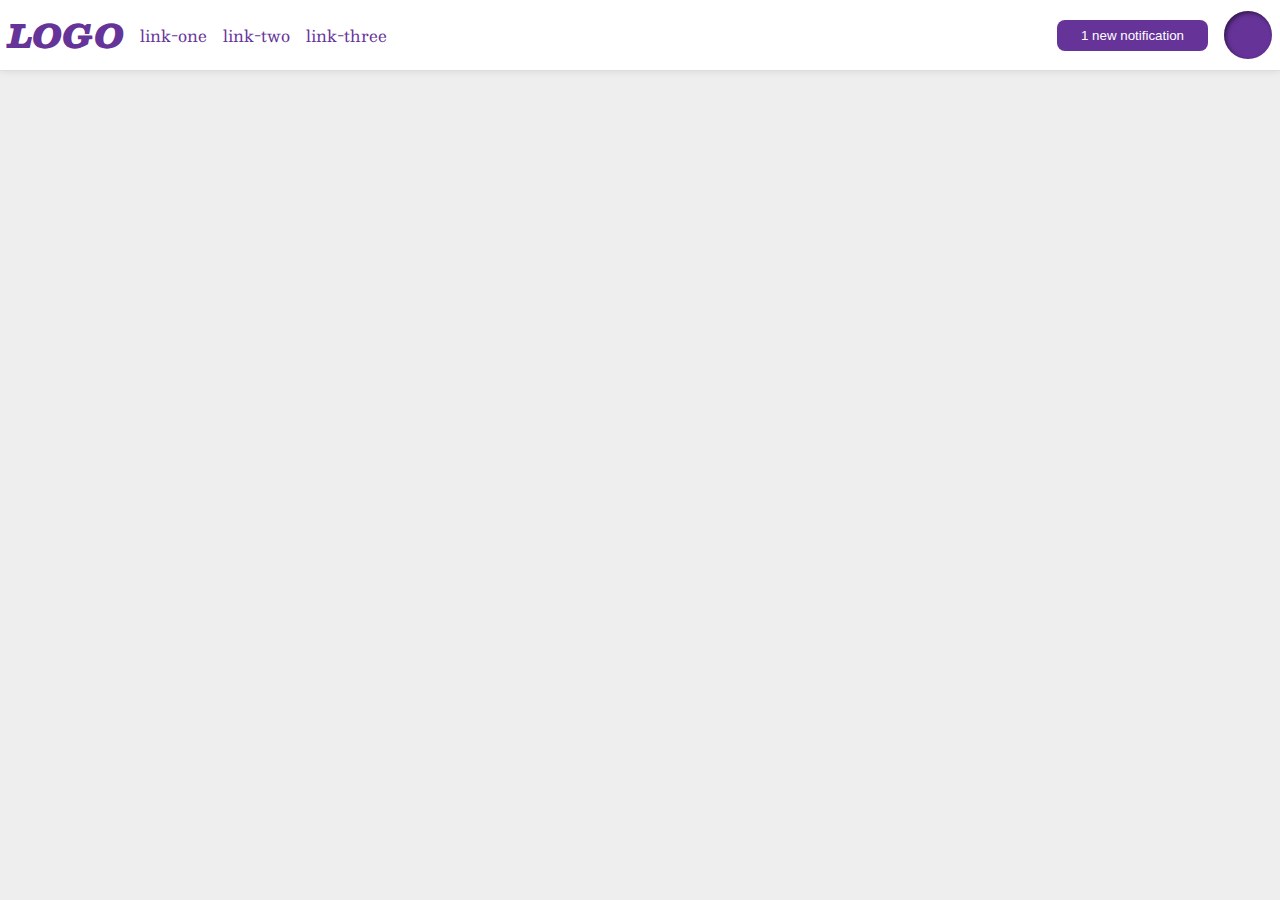
<file: foundations/flex/03-flex-header-2/index.html>
<!DOCTYPE html>
<html lang="en">
  <head>
    <meta charset="UTF-8">
    <meta http-equiv="X-UA-Compatible" content="IE=edge">
    <meta name="viewport" content="width=device-width, initial-scale=1.0">
    <title>Flex Header 2</title>
    <link rel="stylesheet" href="style.css">
  </head>
  <body>
    <div class="header">
      <div class = "left">
      <div class="logo">
        LOGO
      </div>
      <ul class="links">
        <li><a href="https://google.com">link-one</a></li>
        <li><a href="https://google.com">link-two</a></li>
        <li><a href="https://google.com">link-three</a></li>
      </ul>
    </div>
      <div class = "right">
      <button class="notifications">
        1 new notification
      </button>
      <div class="profile-image"></div>
    </div>
    </div>
  </body>
</html>
</file>
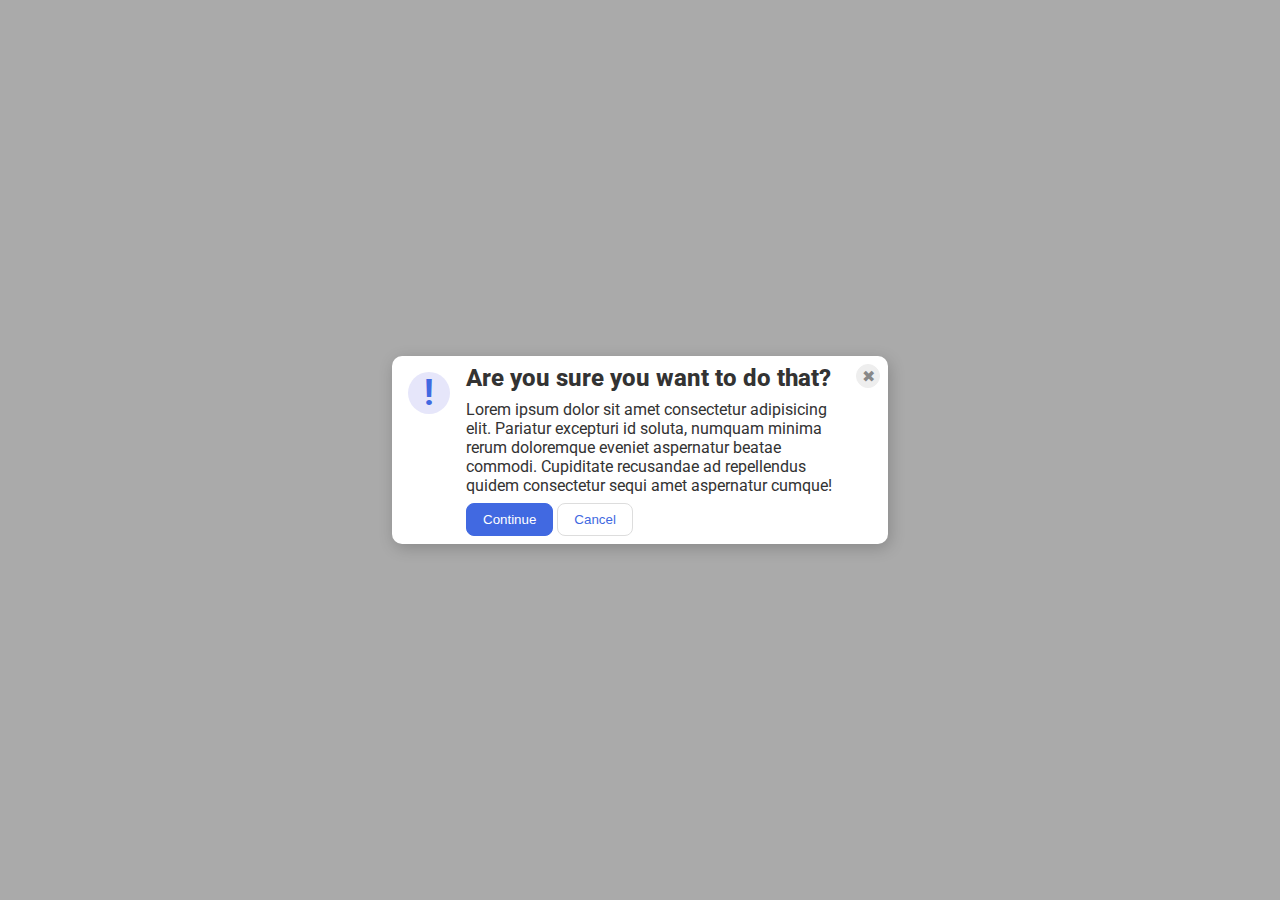
<file: foundations/flex/05-flex-modal/index.html>
<!DOCTYPE html>
<html lang="en">
  <head>
    <meta charset="UTF-8">
    <meta http-equiv="X-UA-Compatible" content="IE=edge">
    <meta name="viewport" content="width=device-width, initial-scale=1.0">
    <link rel="stylesheet" href="style.css">
    <title>Modal</title>
  </head>
  <body>
    <div class="modal">
      
      
        <div class="icon">!</div>
      
      
      <div class="line1">
        <div class="header">Are you sure you want to do that?</div>
        <div class="text">Lorem ipsum dolor sit amet consectetur adipisicing elit. Pariatur excepturi id soluta, numquam minima rerum doloremque eveniet aspernatur beatae commodi. Cupiditate recusandae ad repellendus quidem consectetur sequi amet aspernatur cumque!</div>
        <div class="line2">
          <button class="continue">Continue</button>
          <button class="cancel">Cancel</button>
        </div>
      
    </div>
    <button class="close-button">✖</button>
    
    </div>
  </body>
</html>
</file>
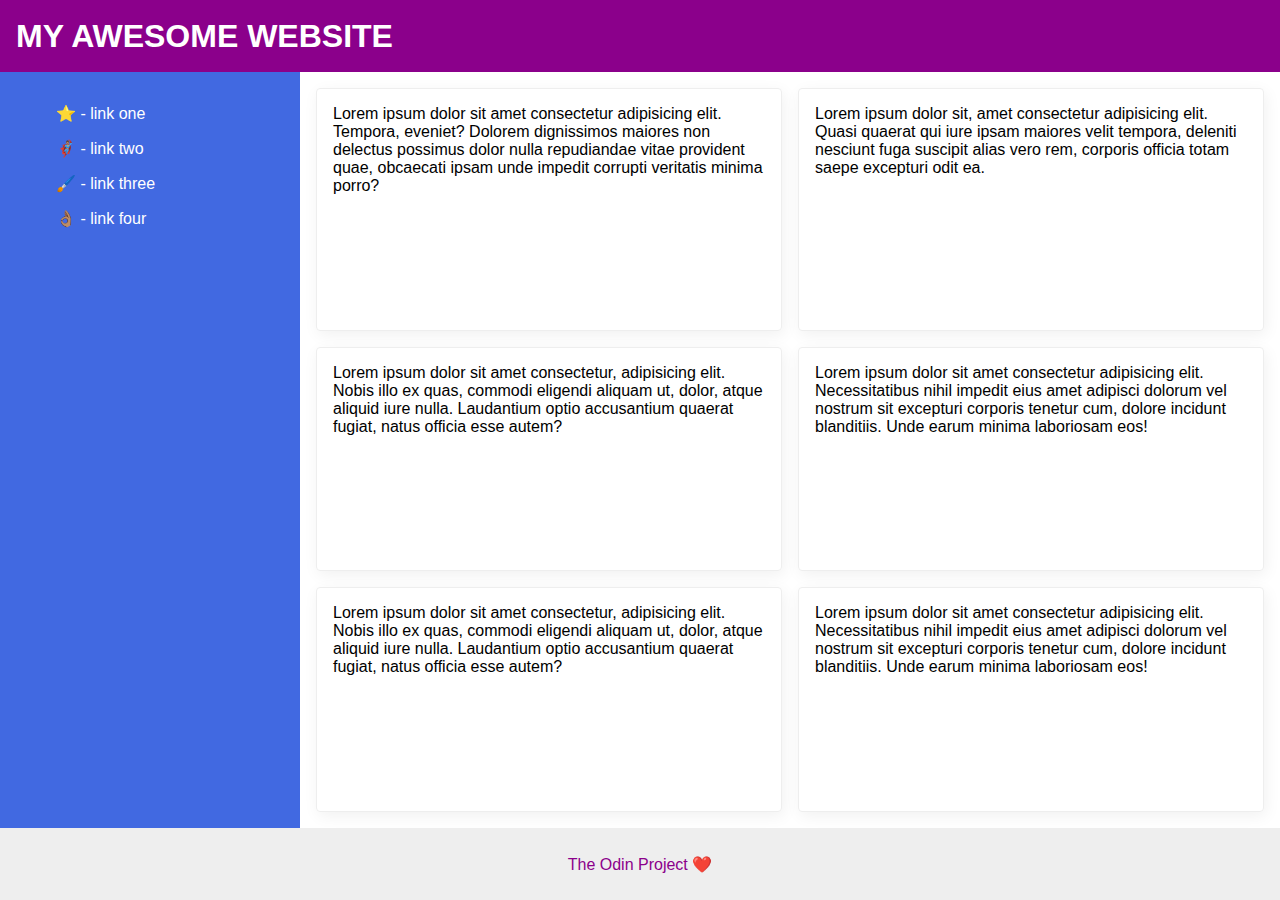
<file: foundations/flex/07-flex-layout-2/index.html>
<!DOCTYPE html>
<html lang="en">
  <head>
    <meta charset="UTF-8">
    <meta http-equiv="X-UA-Compatible" content="IE=edge">
    <meta name="viewport" content="width=device-width, initial-scale=1.0">
    <title>The Holy Grail</title>
    <link rel="stylesheet" href="style.css">
  </head>
  <body>
    <div class="header">
      MY AWESOME WEBSITE
    </div>
    
    <div class="content">
    <div class="sidebar">
      <ul>
        <li><a href="#">⭐ - link one</a></li>
        <li><a href="#">🦸🏽‍♂️ - link two</a></li>
        <li><a href="#">🖌️ - link three</a></li>
        <li><a href="#">👌🏽 - link four</a></li>
      </ul>
    </div>
    <div class="cards">
    <div class="card">Lorem ipsum dolor sit amet consectetur adipisicing elit. Tempora, eveniet? Dolorem dignissimos maiores non delectus possimus dolor nulla repudiandae vitae provident quae, obcaecati ipsam unde impedit corrupti veritatis minima porro?</div>
    <div class="card">Lorem ipsum dolor sit, amet consectetur adipisicing elit. Quasi quaerat qui iure ipsam maiores velit tempora, deleniti nesciunt fuga suscipit alias vero rem, corporis officia totam saepe excepturi odit ea.</div>
    <div class="card">Lorem ipsum dolor sit amet consectetur, adipisicing elit. Nobis illo ex quas, commodi eligendi aliquam ut, dolor, atque aliquid iure nulla. Laudantium optio accusantium quaerat fugiat, natus officia esse autem?</div>
    <div class="card">Lorem ipsum dolor sit amet consectetur adipisicing elit. Necessitatibus nihil impedit eius amet adipisci dolorum vel nostrum sit excepturi corporis tenetur cum, dolore incidunt blanditiis. Unde earum minima laboriosam eos!</div>
    <div class="card">Lorem ipsum dolor sit amet consectetur, adipisicing elit. Nobis illo ex quas, commodi eligendi aliquam ut, dolor, atque aliquid iure nulla. Laudantium optio accusantium quaerat fugiat, natus officia esse autem?</div>
    <div class="card">Lorem ipsum dolor sit amet consectetur adipisicing elit. Necessitatibus nihil impedit eius amet adipisci dolorum vel nostrum sit excepturi corporis tenetur cum, dolore incidunt blanditiis. Unde earum minima laboriosam eos!</div>
  </div>
  </div>
    <div class="footer">
      The Odin Project ❤️
    </div>
  </body>
</html>
</file>
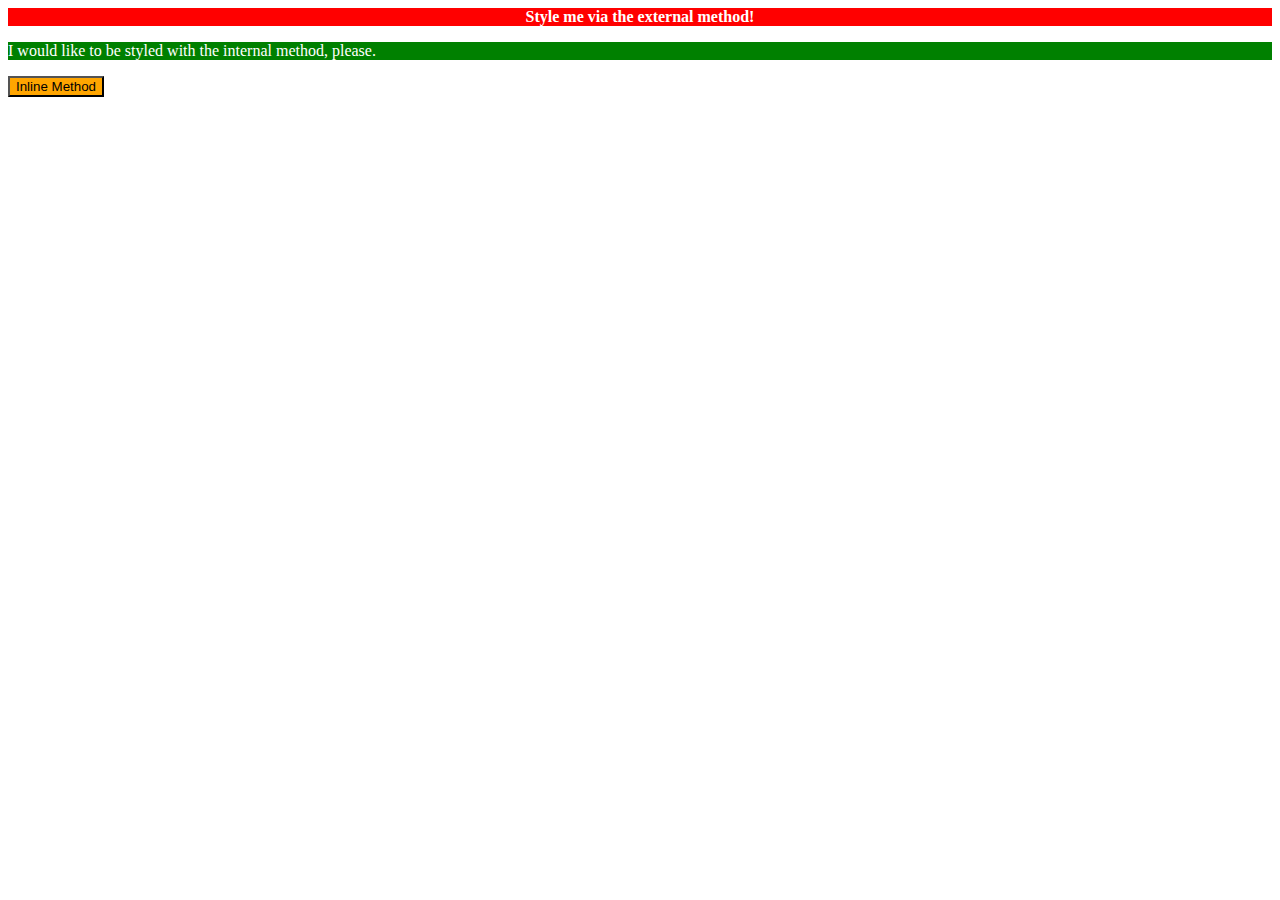
<file: foundations/intro-to-css/01-css-methods/index.html>
<!DOCTYPE html>
<html lang="en">
  <head>
    <meta charset="UTF-8">
    <meta http-equiv="X-UA-Compatible" content="IE=edge">
    <meta name="viewport" content="width=device-width, initial-scale=1.0">
    <title>Methods for Adding CSS</title>
    <link rel = "stylesheet" href="style.css">
    <style>p{background-color: green;color:white;font-size: 18;}</style>
  </head>
  <body>
    <div>Style me via the external method!</div>
    <p>I would like to be styled with the internal method, please.</p>
    <button style="background-color:orange; font-size:18;">Inline Method</button>
  </body>
</html>
</file>
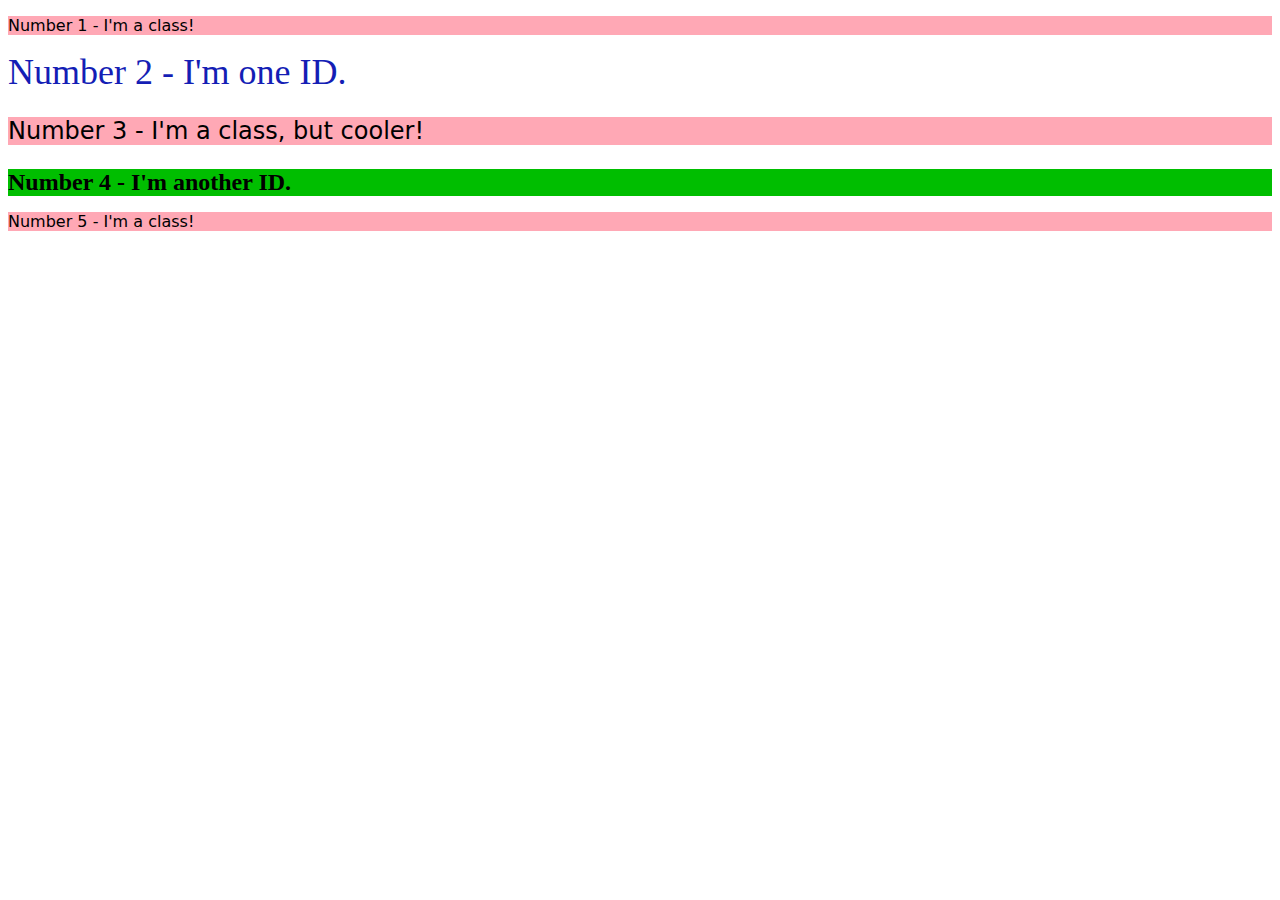
<file: foundations/intro-to-css/02-class-id-selectors/index.html>
<!DOCTYPE html>
<html lang="en">
  <head>
    <meta charset="UTF-8">
    <meta http-equiv="X-UA-Compatible" content="IE=edge">
    <meta name="viewport" content="width=device-width, initial-scale=1.0">
    <title>Class and ID Selectors</title>
    <link rel="stylesheet" href="style.css">
  </head>
  <body>
    <p class="odd">Number 1 - I'm a class!</p>
    <div id="two">Number 2 - I'm one ID.</div>
    <p class="odd font">Number 3 - I'm a class, but cooler!</p>
    <div class="font" id="four">Number 4 - I'm another ID.</div>
    <p class="odd">Number 5 - I'm a class!</p>
  </body>
</html>
</file>
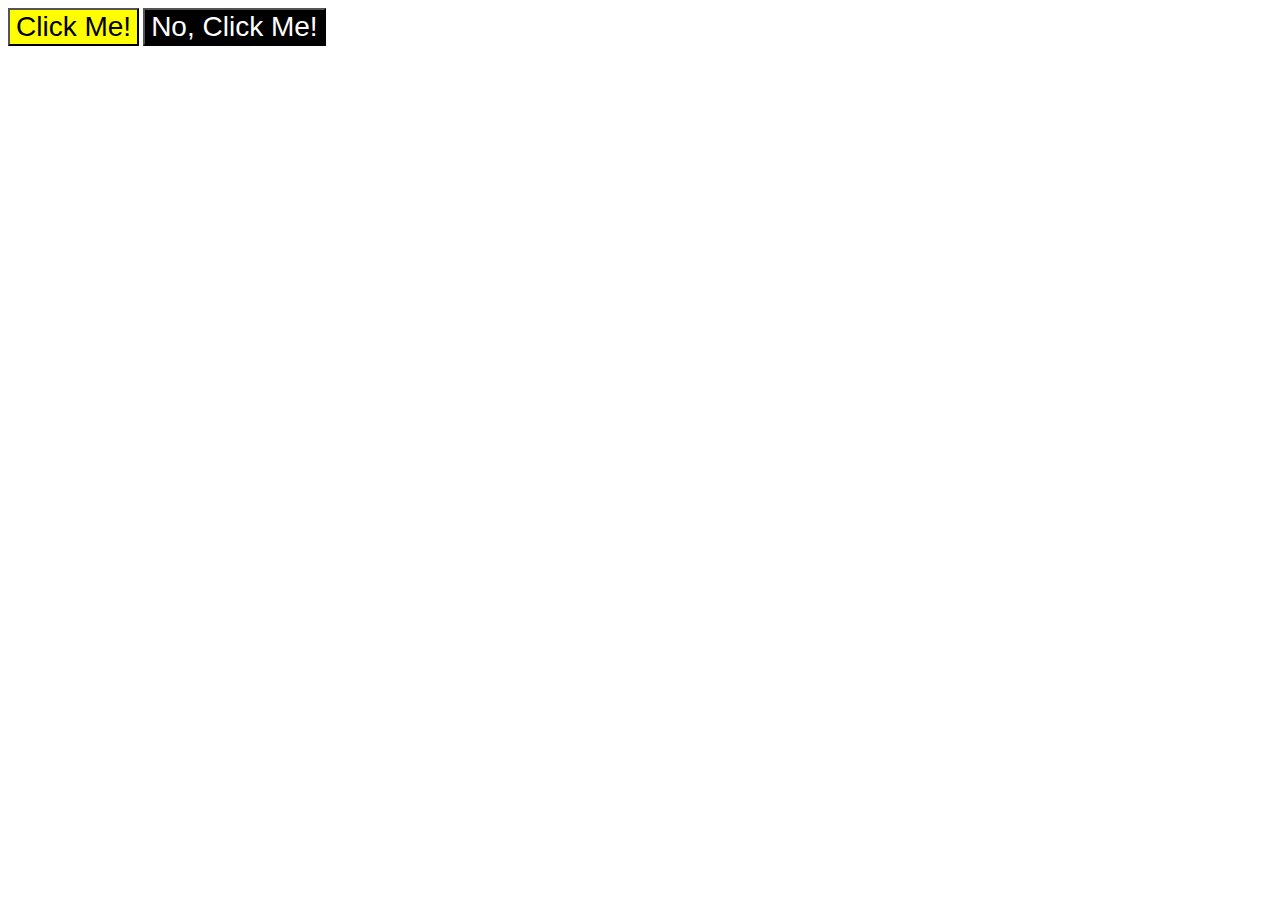
<file: foundations/intro-to-css/03-grouping-selectors/index.html>
<!DOCTYPE html>
<html lang="en">
  <head>
    <meta charset="UTF-8">
    <meta http-equiv="X-UA-Compatible" content="IE=edge">
    <meta name="viewport" content="width=device-width, initial-scale=1.0">
    <title>Grouping Selectors</title>
    <link rel="stylesheet" href="style.css">
  </head>
  <body>
    <button class = "one">Click Me!</button>
    <button class = "two">No, Click Me!</button>
  </body>
</html>
</file>
<file: foundations/flex/03-flex-header-2/style.css>
/* this is some magical font-importing.  
you'll learn about it later. */
@import url('https://fonts.googleapis.com/css2?family=Besley:ital,wght@0,400;1,900&display=swap');

body {
  margin: 0;
  background: #eee;
  font-family: Besley, serif;
}

.header {
  background: white;
  border-bottom: 1px solid #ddd;
  box-shadow: 0 0 8px rgba(0,0,0,.1);
}

.profile-image {
  background: rebeccapurple;
  box-shadow: inset 2px 2px 4px rgba(0,0,0,.5);
  border-radius: 50%;
  width: 48px;
  height:  48px;
}

.logo {
  color: rebeccapurple;
  font-size: 32px;
  font-weight: 900;
  font-style: italic;
}

button {
  border: none;
  border-radius: 8px;
  background: rebeccapurple;
  color: white;
  padding: 8px 24px;
}

a {
  /* this removes the line under our links */
  text-decoration: none;
  color: rebeccapurple;
}

ul {
  list-style-type: none;
}

/* SOLUTION */

.header {
  display: flex;
  justify-content: space-between;
  padding: 8px;
}

ul {
  display: flex;
  margin: 0;
  padding: 0;
  gap: 16px;
}

.left, .right {
  display: flex;
  align-items: center;
  gap: 16px;
}
</file>
<file: foundations/flex/05-flex-modal/style.css>
@import url('https://fonts.googleapis.com/css2?family=Roboto:wght@400;700&display=swap');

html, body {
  height: 100%;
}

body {
  font-family: Roboto, sans-serif;
  margin: 0;
  background: #aaa;
  color: #333;
  /* I'll give you this one for free lol */
  display: flex;
  align-items: center;
  justify-content: center;
}

.modal {
  background: white;
  width: 480px;
  border-radius: 10px;
  box-shadow: 2px 4px 16px rgba(0,0,0,.2);
}

.icon {
  color: royalblue;
  font-size: 26px;
  font-weight: 700;
  background: lavender;
  width: 42px;
  height: 42px;
  border-radius: 50%;
  display: flex;
  align-items: center;
  justify-content: center;
}

.close-button {
  background: #eee;
  border-radius: 50%;
  color: #888;
  font-weight: 400;
  font-size: 16px;
  height: 24px;
  width: 24px;
  display: flex;
  align-items: center;
  justify-content: center;
  border: 1px solid #eee;
  padding: 0;
}

button {
  cursor: pointer;
  padding: 8px 16px;
  border-radius: 8px;
}

button.continue {
  background: royalblue;
  border: 1px solid royalblue;
  color: white;
}

button.cancel {
  background: white;
  border: 1px solid #ddd;
  color: royalblue;
  
}

.line1{
  display: flex;
  flex-direction: column;
  gap: 8px;
  
}
.modal{
  display: flex;
  padding: 8px;
  gap: 8px;
  align-items: start;
}
.icon{
  align-items: start;
  min-width: 42px;
  margin: 8px;
  font-size: 36px;
}
.header{
  font-size: 24px;
  font-weight: 800;
}
.close-button{
  min-width: 24px;
  justify-content: center;
}
</file>
<file: foundations/flex/07-flex-layout-2/style.css>
body {
  font-family: -apple-system, BlinkMacSystemFont, 'Segoe UI', Roboto, Oxygen, Ubuntu, Cantarell, 'Open Sans', 'Helvetica Neue', sans-serif;
  margin: 0;
  min-height: 100vh;
}

.header {
  display: flex;
  height: 72px;
  background: darkmagenta;
  color: white;
  font-size: 32px;
  font-weight: 900;
  padding-left: 16px;
  align-items: center;
}

.footer {
  display: flex;
  height: 72px;
  background: #eee;
  color: darkmagenta;
  align-items: center;
  justify-content: center;
}

.sidebar {
  width: 300px;
  background: royalblue;
  box-sizing: border-box;
}

.card {
  border: 1px solid #eee;
  box-shadow: 2px 4px 16px rgba(0,0,0,.06);
  border-radius: 4px;
}

body{
  display: flex;
  flex-direction:column;
  justify-content: space-between;
  margin: 0px;
  padding: 0px;
}
.content{
  display: flex;
  flex: 1;
  flex-direction: row;
  align-items: stretch;
  margin: 0px;
  padding: 0px;
}
.sidebar{
  min-width: 300px;
  flex: 0;
  padding: 16px;
}
a{
  color:white;
  text-decoration: none;
}
ul{
  list-style-type: none;
  display: flex;
  flex-direction: column;
  gap: 16px;
}
.cards{
  display: flex;
  flex-direction: row;
  padding: 16px;
  flex-wrap: wrap;
  gap: 16px;
}
.card{
  flex: 1 1 300px;
  padding: 16px;
}
</file>
<file: foundations/intro-to-css/01-css-methods/style.css>
div{
    background-color: red;
    color: white;
    font-size: 32;
    text-align: center;
    font-weight: bold;
}
</file>
<file: foundations/intro-to-css/02-class-id-selectors/style.css>
.odd{
    background-color: rgb(255, 168, 181);
    font-family: Verdana, DejaVu Sans, sans-serif;
}
#two{
    color : rgb(20, 30, 181);
    font-size: 36px;
}
.font{
    font-size: 24px;
}
#four{
    background-color: rgb(0, 190, 0);
    font-weight: 800;
}
</file>
<file: foundations/intro-to-css/03-grouping-selectors/style.css>
.one, .two{
    font-size:28px;
    font-family: "Helvetica","Times New Roman",sans-serif;
}
.one{
    color: black;
    background-color: yellow;
}
.two{
    color: white;
    background-color: black;
}
</file>
